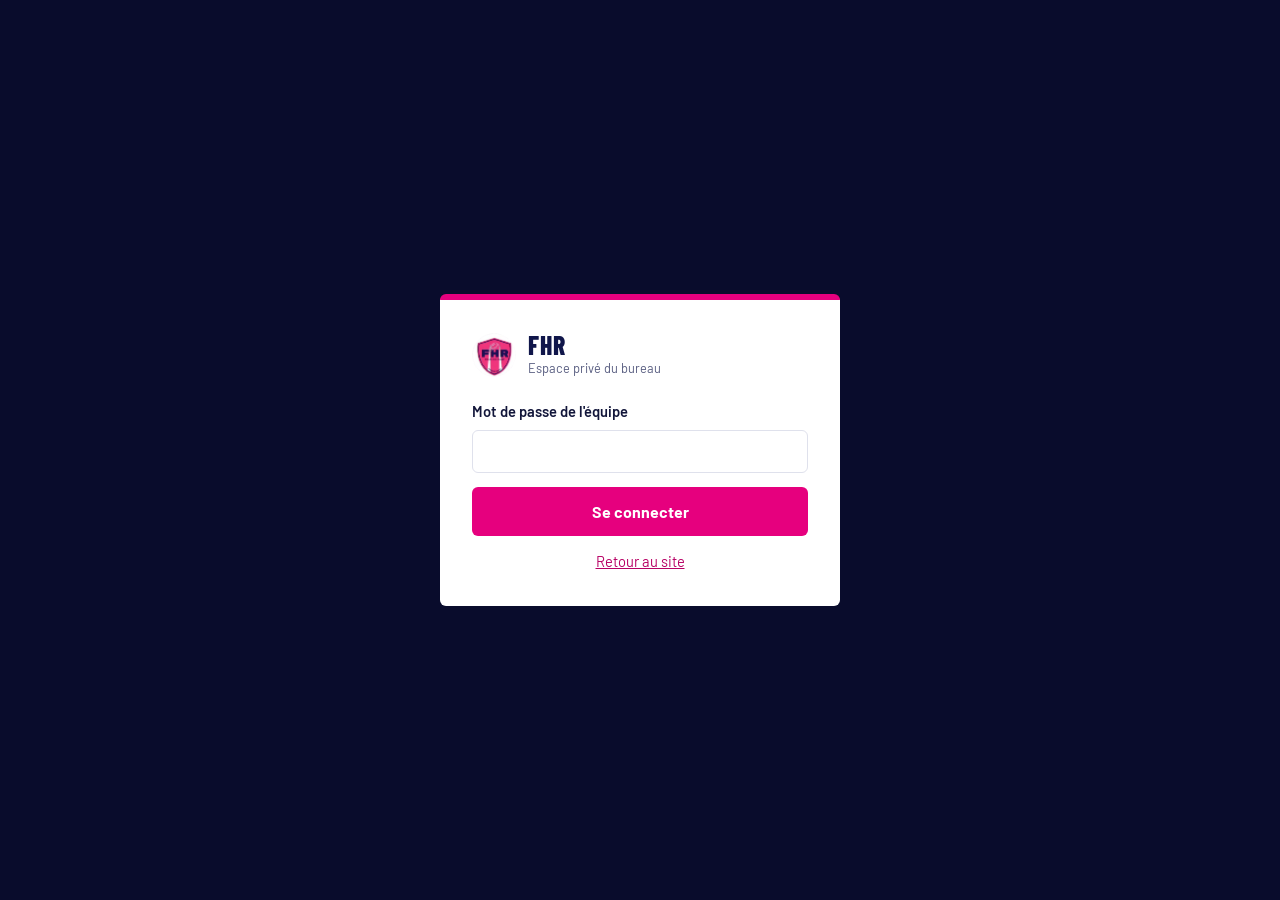
<file: admin.html>
<!DOCTYPE html>
<html lang="fr">
<head>
  <meta charset="UTF-8" />
  <meta name="viewport" content="width=device-width, initial-scale=1.0" />
  <meta name="robots" content="noindex" />
  <title>FHR – Espace privé</title>
  <link rel="icon" href="images/logo.png" />
  <link rel="preconnect" href="https://fonts.googleapis.com" />
  <link rel="preconnect" href="https://fonts.gstatic.com" crossorigin />
  <link href="https://fonts.googleapis.com/css2?family=Barlow+Condensed:wght@600;700;800&family=Barlow:wght@400;500;600;700&display=swap" rel="stylesheet" />
  <link rel="stylesheet" href="styles.css" />
  <link rel="stylesheet" href="admin.css" />
</head>
<body class="admin">
  <!-- Connexion -->
  <main class="connexion" id="ecran-connexion">
    <form class="formulaire carte-connexion" id="form-connexion">
      <div class="marque marque-connexion">
        <img src="images/logo.png" alt="" width="44" height="44" />
        <span><b>FHR</b><small>Espace privé du bureau</small></span>
      </div>
      <label>Mot de passe de l'équipe<input type="password" id="mdp" autocomplete="current-password" required /></label>
      <button type="submit" class="bouton bouton-rose">Se connecter</button>
      <p class="message" id="msg-connexion" role="alert"></p>
      <a href="index.html" class="retour">Retour au site</a>
    </form>
  </main>

  <!-- Espace privé -->
  <div class="espace" id="espace" hidden>
    <aside class="barre">
      <div class="marque">
        <img src="images/logo.png" alt="" width="40" height="40" />
        <span><b>FHR</b><small>Espace privé</small></span>
      </div>
      <nav class="onglets" id="onglets" aria-label="Rubriques">
        <p class="groupe">Contenu du site</p>
        <button data-p="reglages" class="actif">Textes et contact</button>
        <button data-p="chiffre">Chiffres clés</button>
        <button data-p="palmares">Palmarès</button>
        <button data-p="joueuse">Joueuses</button>
        <button data-p="entrainement">Entraînements</button>
        <button data-p="competition">Calendrier</button>
        <button data-p="photo">Photos des tournois</button>
        <button data-p="partenaire">Sponsors</button>
        <button data-p="offre">Offres de partenariat</button>
        <p class="groupe">Gestion de l'équipe</p>
        <button data-p="p-evenements">Événements</button>
        <button data-p="p-inscrits">Inscrits</button>
        <button data-p="p-budget">Budget</button>
        <button data-p="p-todos">Suivi sponsors</button>
      </nav>
      <div class="barre-bas">
        <a href="index.html" target="_blank" rel="noopener">Voir le site</a>
        <a href="#" id="deconnexion">Se déconnecter</a>
      </div>
    </aside>

    <main class="travail">
      <!-- Panneaux de contenu générés par admin.js -->
      <div id="panneaux-contenu"></div>

      <!-- Événements -->
      <section class="panneau" id="p-evenements">
        <header class="panneau-tete"><div><h1>Événements</h1><p>Les événements publiés apparaissent sur le site avec un bouton d'inscription.</p></div></header>
        <form class="formulaire carte grille-form" id="form-evenement">
          <label class="large">Titre<input name="title" placeholder="Tournoi à 7 de Toussaint" required /></label>
          <label>Date<input name="event_date" type="date" required /></label>
          <label>Heure<input name="event_time" type="time" /></label>
          <label class="large">Lieu<input name="location" required /></label>
          <label class="large">Description<textarea name="description" rows="3"></textarea></label>
          <div class="large"><button type="submit" class="bouton bouton-rose">Publier l'événement</button></div>
        </form>
        <div class="tableau-cadre"><table><thead><tr><th>Date</th><th>Heure</th><th>Titre</th><th>Lieu</th><th></th></tr></thead><tbody id="t-evenements"></tbody></table></div>
      </section>

      <!-- Inscrits -->
      <section class="panneau" id="p-inscrits">
        <header class="panneau-tete"><div><h1>Inscrits</h1><p>Les inscriptions reçues, regroupées par événement.</p></div>
          <button class="bouton bouton-ligne" id="export-inscrits">Télécharger (Excel/CSV)</button></header>
        <div id="tableaux-inscrits"></div>
      </section>

      <!-- Budget -->
      <section class="panneau" id="p-budget">
        <header class="panneau-tete"><div><h1>Budget</h1><p>Recettes et dépenses de la saison.</p></div>
          <button class="bouton bouton-ligne" id="export-budget">Télécharger (CSV)</button></header>
        <div class="totaux">
          <div class="total">Recettes<b id="tot-recettes">0 €</b></div>
          <div class="total">Dépenses<b id="tot-depenses">0 €</b></div>
          <div class="total">Solde<b id="tot-solde">0 €</b></div>
        </div>
        <form class="formulaire carte grille-form" id="form-budget">
          <label class="large">Libellé<input name="label" placeholder="Location minibus" required /></label>
          <label>Type<select name="entry_type"><option value="depense">Dépense</option><option value="recette">Recette</option></select></label>
          <label>Catégorie<input name="category" placeholder="Déplacement, Équipement, Sponsoring…" /></label>
          <label>Montant (€)<input name="amount" type="number" step="0.01" min="0" required /></label>
          <label>Date<input name="entry_date" type="date" required /></label>
          <div class="large"><button type="submit" class="bouton bouton-rose">Ajouter au budget</button></div>
        </form>
        <div class="tableau-cadre"><table><thead><tr><th>Date</th><th>Libellé</th><th>Catégorie</th><th>Type</th><th>Montant</th></tr></thead><tbody id="t-budget"></tbody></table></div>
      </section>

      <!-- Suivi sponsors -->
      <section class="panneau" id="p-todos">
        <header class="panneau-tete"><div><h1>Suivi sponsors</h1><p>Les contreparties promises à chaque sponsor, à cocher quand c'est fait.</p></div></header>
        <form class="formulaire carte grille-form" id="form-todo">
          <label>Sponsor<input name="sponsor" required /></label>
          <label>Action<input name="task" placeholder="Poster le logo sur Instagram" required /></label>
          <div class="large"><button type="submit" class="bouton bouton-rose">Ajouter la tâche</button></div>
        </form>
        <div id="liste-todos"></div>
      </section>
    </main>
  </div>

  <!-- Fenêtre d'édition d'un élément -->
  <dialog class="fenetre fenetre-large" id="editeur" aria-labelledby="editeur-titre">
    <form class="formulaire" id="form-editeur" method="dialog">
      <h3 id="editeur-titre">Modifier</h3>
      <div class="champs" id="editeur-champs"></div>
      <div class="actions">
        <button type="submit" class="bouton bouton-rose" id="editeur-enregistrer">Enregistrer</button>
        <button type="button" class="bouton bouton-ligne" id="editeur-annuler">Annuler</button>
      </div>
      <p class="message" id="editeur-msg" role="status"></p>
    </form>
  </dialog>

  <div class="toast" id="toast" role="status" aria-live="polite"></div>

  <script src="config.js"></script>
  <script src="contenu.js"></script>
  <script src="admin.js"></script>
</body>
</html>
</file>
<file: styles.css>
/* =====================================================
   FHR – Filles HEC Rugby
   Marine et rose du maillot, typographie condensée des
   numéros de maillot, bandeau à cerceaux en signature.
   ===================================================== */
:root {
  --marine: #10164a;
  --nuit: #090c2c;
  --rose: #e6007e;
  --rose-fonce: #b80065;
  --rose-pale: #fde6f2;
  --craie: #f4f5f9;
  --blanc: #ffffff;
  --ardoise: #585d80;
  --trait: #dfe1ec;
  --texte: #12163a;

  --titre: "Barlow Condensed", "Arial Narrow", sans-serif;
  --corps: "Barlow", "Segoe UI", Roboto, Arial, sans-serif;

  --conteneur: 1180px;
  --gouttiere: clamp(16px, 4vw, 40px);
  --rayon: 6px;
}

* { box-sizing: border-box; }
[hidden] { display: none !important; }
html { scroll-behavior: smooth; scroll-padding-top: 84px; }
@media (prefers-reduced-motion: reduce) { html { scroll-behavior: auto; } *, *::before, *::after { transition: none !important; animation: none !important; } }
body { margin: 0; font-family: var(--corps); font-size: 1.0625rem; line-height: 1.6; color: var(--texte); background: var(--craie); -webkit-font-smoothing: antialiased; }
img { max-width: 100%; display: block; }
a { color: var(--rose-fonce); }
h1, h2, h3 { font-family: var(--titre); line-height: 1.02; margin: 0; letter-spacing: .005em; }
h2 { font-size: clamp(2.2rem, 4.6vw, 3.4rem); font-weight: 800; color: var(--marine); }
h3 { font-size: 1.45rem; font-weight: 700; }
p { margin: 0 0 1em; }
:focus-visible { outline: 3px solid var(--rose); outline-offset: 3px; }

.evitement { position: absolute; left: -999px; top: 8px; background: var(--blanc); padding: 8px 14px; z-index: 100; }
.evitement:focus { left: 8px; }

.conteneur { max-width: var(--conteneur); margin: 0 auto; padding: 0 var(--gouttiere); }
.vide { color: var(--ardoise); font-style: italic; list-style: none; }

/* ---------- Boutons ---------- */
.bouton { display: inline-flex; align-items: center; justify-content: center; gap: 8px; font-family: var(--corps); font-weight: 700; font-size: 1rem; padding: 13px 24px; border-radius: var(--rayon); border: 2px solid transparent; text-decoration: none; cursor: pointer; transition: background-color .15s, color .15s, border-color .15s; }
.bouton:disabled { opacity: .6; cursor: wait; }
.bouton-rose { background: var(--rose); color: var(--blanc); }
.bouton-rose:hover { background: var(--rose-fonce); }
.bouton-clair { background: transparent; color: var(--blanc); border-color: rgba(255, 255, 255, .7); }
.bouton-clair:hover { background: var(--blanc); color: var(--marine); }
.bouton-ligne { background: transparent; color: var(--marine); border-color: var(--marine); }
.bouton-ligne:hover { background: var(--marine); color: var(--blanc); }

/* ---------- En-tête ---------- */
.entete { position: sticky; top: 0; z-index: 20; display: flex; align-items: center; justify-content: space-between; gap: 20px; padding: 12px var(--gouttiere); background: var(--nuit); color: var(--blanc); }
.marque { display: flex; align-items: center; gap: 12px; color: inherit; text-decoration: none; }
.marque img { width: 44px; height: 44px; border-radius: 50%; background: var(--blanc); object-fit: contain; }
.marque b { display: block; font-family: var(--titre); font-size: 1.6rem; font-weight: 800; line-height: 1; letter-spacing: .04em; }
.marque small { display: block; font-size: .8rem; opacity: .75; }
.entete nav { display: flex; align-items: center; gap: 2px; }
.entete nav a { color: var(--blanc); text-decoration: none; font-weight: 600; font-size: .95rem; padding: 8px 12px; border-radius: var(--rayon); }
.entete nav a:hover { background: rgba(255, 255, 255, .1); }
.entete nav a.nav-cta { background: var(--rose); margin-left: 10px; padding: 9px 16px; }
.entete nav a.nav-cta:hover { background: var(--rose-fonce); }
.menu-bouton { display: none; background: none; color: var(--blanc); border: 2px solid rgba(255, 255, 255, .5); border-radius: var(--rayon); padding: 7px 14px; font: 600 .95rem var(--corps); cursor: pointer; }

/* ---------- Accueil ---------- */
.hero { position: relative; min-height: min(88vh, 760px); display: flex; align-items: flex-end; background: var(--nuit); color: var(--blanc); overflow: hidden; }
.hero-photo { position: absolute; inset: 0; background: var(--nuit) center 30% / cover no-repeat; }
.hero-photo::after { content: ""; position: absolute; inset: 0; background: linear-gradient(90deg, rgba(9, 12, 44, .92) 0%, rgba(9, 12, 44, .65) 45%, rgba(9, 12, 44, .15) 100%), linear-gradient(0deg, rgba(9, 12, 44, .85) 0%, rgba(9, 12, 44, 0) 45%); }
.hero-contenu { position: relative; width: 100%; max-width: var(--conteneur); margin: 0 auto; padding: 120px var(--gouttiere) clamp(56px, 9vh, 96px); }
.hero h1 { font-size: clamp(3.2rem, 9vw, 7.4rem); font-weight: 800; line-height: .92; max-width: 11ch; margin-bottom: 26px; text-wrap: balance; }
.hero-texte { font-size: clamp(1.05rem, 1.6vw, 1.25rem); max-width: 52ch; opacity: .92; margin-bottom: 32px; }
.hero-actions { display: flex; flex-wrap: wrap; gap: 12px; }

/* Signature : les cerceaux du maillot */
.cerceaux { height: 30px; background: repeating-linear-gradient(180deg, var(--marine) 0 10px, var(--rose) 10px 20px); }

/* ---------- Chiffres clés ---------- */
.chiffres { background: var(--marine); color: var(--blanc); padding: 40px 0; }
.chiffres-liste { display: grid; grid-template-columns: repeat(auto-fit, minmax(190px, 1fr)); margin: 0; }
.chiffre { display: flex; flex-direction: column-reverse; padding: 6px 24px; border-left: 2px solid rgba(255, 255, 255, .18); }
.chiffre:first-child { border-left: 0; padding-left: 0; }
.chiffre dd { margin: 0; font-family: var(--titre); font-size: clamp(2.8rem, 5vw, 3.8rem); font-weight: 800; line-height: 1; color: var(--blanc); }
.chiffre dt { color: #c9cbe3; font-size: .98rem; margin-top: 6px; }

/* ---------- Sections ---------- */
.bloc { padding: clamp(64px, 9vw, 112px) 0; }
.bloc-blanc { background: var(--blanc); }
.bloc-nuit { background: var(--nuit); color: var(--blanc); }
.bloc-nuit h2 { color: var(--blanc); }
.titre-section { margin-bottom: 40px; max-width: 62ch; }
.titre-section h2 { margin-bottom: 12px; }
.titre-section p { color: var(--ardoise); font-size: 1.1rem; margin: 0; }
.bloc-nuit .titre-section p { color: #b8bad6; }

/* ---------- Le club ---------- */
.club { display: grid; grid-template-columns: minmax(0, 1.5fr) minmax(260px, 1fr); gap: clamp(32px, 6vw, 88px); align-items: start; }
.club h2 { margin-bottom: 24px; max-width: 16ch; }
.texte-long { max-width: 62ch; font-size: 1.15rem; line-height: 1.7; }
.palmares { background: var(--blanc); border-top: 6px solid var(--rose); padding: 28px 30px 18px; border-radius: 0 0 var(--rayon) var(--rayon); }
.palmares h3 { color: var(--marine); margin-bottom: 14px; }
.palmares ol { list-style: none; margin: 0; padding: 0; }
.palmares li { display: grid; grid-template-columns: 74px 1fr; gap: 12px; align-items: baseline; padding: 12px 0; border-top: 1px solid var(--trait); font-weight: 600; }
.palmares .annee { font-family: var(--titre); font-weight: 800; font-size: 1.6rem; color: var(--rose); line-height: 1; }

/* ---------- L'équipe ---------- */
.joueuses { list-style: none; margin: 0; padding: 0; display: grid; gap: 28px 22px; grid-template-columns: repeat(auto-fill, minmax(165px, 1fr)); }
.joueuse-photo { position: relative; aspect-ratio: 4 / 5; background: var(--marine); border-radius: var(--rayon); overflow: hidden; }
.joueuse-photo img { position: absolute; inset: 0; width: 100%; height: 100%; object-fit: cover; z-index: 1; }
.joueuse-initiales { position: absolute; inset: 0; display: grid; place-items: center; font-family: var(--titre); font-size: 4rem; font-weight: 800; color: rgba(255, 255, 255, .22); }
.joueuse-infos { display: flex; align-items: center; gap: 14px; padding-top: 14px; }
.maillot { flex: none; font-family: var(--titre); font-weight: 800; font-size: 2.6rem; line-height: .9; color: var(--rose); min-width: 1.4em; }
.joueuse h3 { font-size: 1.3rem; color: var(--marine); }
.joueuse p { margin: 2px 0 0; color: var(--ardoise); font-size: .95rem; }

/* ---------- La saison ---------- */
.saison { display: grid; grid-template-columns: minmax(0, 1.6fr) minmax(260px, 1fr); gap: clamp(32px, 5vw, 72px); align-items: start; }
.calendrier { list-style: none; margin: 0; padding: 0; border-top: 2px solid var(--marine); }
.competition { display: grid; grid-template-columns: 96px 1fr auto; gap: 20px; align-items: center; padding: 18px 0; border-bottom: 1px solid var(--trait); }
.competition time { display: flex; flex-direction: column; font-family: var(--titre); color: var(--marine); line-height: 1; }
.competition time b { font-size: 2rem; font-weight: 800; }
.competition time span { font-size: 1.05rem; font-weight: 700; color: var(--rose); margin-top: 4px; }
.competition h3 { color: var(--marine); font-size: 1.4rem; }
.competition p { margin: 4px 0 0; color: var(--ardoise); font-size: .95rem; }
.competition.passee { opacity: .55; }
.competition.prochaine { background: var(--blanc); margin: 0 -16px; padding-left: 16px; padding-right: 16px; box-shadow: inset 4px 0 0 var(--rose); }
.etat, .resultat { font-size: .85rem; font-weight: 700; padding: 5px 10px; border-radius: 4px; white-space: nowrap; background: var(--craie); color: var(--ardoise); border: 1px solid var(--trait); }
.etat-prochain { background: var(--rose-pale); color: var(--rose-fonce); border-color: transparent; }
.resultat { background: var(--marine); color: var(--blanc); border-color: var(--marine); }
.entrainements { background: var(--marine); color: var(--blanc); padding: 28px 30px; border-radius: var(--rayon); }
.entrainements h3 { margin-bottom: 8px; }
.entrainements ul { list-style: none; margin: 0; padding: 0; }
.entrainements li { display: grid; grid-template-columns: 1fr auto; gap: 2px 12px; padding: 14px 0; border-top: 1px solid rgba(255, 255, 255, .15); }
.entrainements li b { font-family: var(--titre); font-size: 1.35rem; font-weight: 700; }
.entrainements li span { font-weight: 700; color: #ff9fd0; align-self: center; }
.entrainements li small { grid-column: 1 / -1; color: #c9cbe3; font-size: .9rem; }

/* ---------- Tournois ---------- */
.galerie { display: grid; gap: 14px; grid-template-columns: repeat(auto-fit, minmax(240px, 1fr)); grid-auto-rows: 340px; grid-auto-flow: dense; }
.photo { position: relative; padding: 0; border: 0; border-radius: var(--rayon); overflow: hidden; cursor: zoom-in; background: var(--marine); color: var(--blanc); text-align: left; font: inherit; }
.photo.photo-une { grid-column: span 2; grid-row: span 2; }
.photo img { width: 100%; height: 100%; object-fit: cover; transition: transform .4s ease; }
.photo:hover img { transform: scale(1.04); }
.photo span { position: absolute; left: 0; right: 0; bottom: 0; padding: 48px 16px 14px; background: linear-gradient(transparent, rgba(9, 12, 44, .9)); font-family: var(--titre); font-weight: 700; font-size: 1.3rem; line-height: 1.1; }
.photo span small { display: block; font-family: var(--corps); font-weight: 500; font-size: .85rem; opacity: .8; margin-top: 4px; }

.visionneuse { border: 0; padding: 0; background: transparent; max-width: 100vw; max-height: 100vh; width: 100vw; height: 100vh; }
.visionneuse::backdrop { background: rgba(9, 12, 44, .94); }
.visionneuse[open] { display: grid; grid-template-columns: 64px 1fr 64px; align-items: center; }
.visionneuse figure { margin: 0; display: flex; flex-direction: column; align-items: center; gap: 12px; }
.visionneuse img { max-width: 100%; max-height: 84vh; object-fit: contain; border-radius: var(--rayon); }
.visionneuse figcaption { color: var(--blanc); font-family: var(--titre); font-size: 1.35rem; font-weight: 700; }
.visionneuse button { background: none; border: 0; color: var(--blanc); font-size: 2.6rem; cursor: pointer; line-height: 1; padding: 10px; }
.visionneuse-fermer { position: fixed; top: 12px; right: 18px; }

/* ---------- Partenaires ---------- */
.niveau + .niveau { margin-top: 44px; }
.niveau h3 { font-size: 1.25rem; color: var(--ardoise); font-weight: 700; margin-bottom: 16px; }
.logos { display: grid; gap: 16px; grid-template-columns: repeat(auto-fill, minmax(200px, 1fr)); }
.niveau-principal .logos { grid-template-columns: minmax(0, 560px); }
.partenaire { display: flex; flex-direction: column; gap: 10px; border: 1px solid var(--trait); border-radius: var(--rayon); padding: 22px; color: var(--texte); text-decoration: none; background: var(--blanc); transition: border-color .15s; }
a.partenaire:hover { border-color: var(--rose); }
.partenaire .logo { height: 96px; display: grid; place-items: center; }
.niveau-principal .partenaire .logo { height: 150px; }
.partenaire .logo img { max-height: 100%; max-width: 100%; object-fit: contain; }
.logo-texte { font-family: var(--titre); font-weight: 800; font-size: 1.8rem; color: var(--marine); text-align: center; }
.partenaire p { margin: 0; font-size: .92rem; color: var(--ardoise); }

/* ---------- Devenir partenaire ---------- */
.partenariat { background: var(--blanc); }
.partenariat-intro { max-width: 64ch; margin-bottom: 44px; }
.partenariat-intro h2 { margin-bottom: 16px; }
.partenariat-intro p { font-size: 1.15rem; color: var(--ardoise); }
.offres { display: grid; gap: 18px; grid-template-columns: repeat(auto-fit, minmax(260px, 1fr)); align-items: stretch; }
.offre { position: relative; border: 1px solid var(--trait); border-radius: var(--rayon); padding: 30px 28px; background: var(--craie); display: flex; flex-direction: column; }
.offre h3 { font-size: 1.8rem; color: var(--marine); }
.offre .prix { font-weight: 700; color: var(--rose-fonce); margin: 8px 0 18px; font-size: 1.1rem; }
.offre ul { margin: 0; padding: 0; list-style: none; }
.offre li { padding: 9px 0 9px 26px; border-top: 1px solid var(--trait); position: relative; }
.offre li::before { content: ""; position: absolute; left: 2px; top: 17px; width: 12px; height: 6px; border-left: 2.5px solid var(--rose); border-bottom: 2.5px solid var(--rose); transform: rotate(-45deg); }
.offre-phare { background: var(--marine); color: var(--blanc); border-color: var(--marine); }
.offre-phare h3 { color: var(--blanc); }
.offre-phare .prix { color: #ff9fd0; }
.offre-phare li { border-color: rgba(255, 255, 255, .16); }
.offre-badge { position: absolute; top: -13px; left: 26px; margin: 0; background: var(--rose); color: var(--blanc); font-size: .85rem; font-weight: 700; padding: 3px 12px; border-radius: 4px; }
.contact { margin-top: 40px; display: grid; grid-template-columns: minmax(0, 1fr) auto; gap: 24px; align-items: center; padding: 30px; border-radius: var(--rayon); background: var(--rose-pale); }
.contact h3 { font-size: 1.8rem; color: var(--marine); margin-bottom: 6px; }
.contact p { margin: 0; color: var(--texte); }
.contact-actions { display: flex; flex-wrap: wrap; gap: 12px; align-items: center; justify-content: flex-end; }
.contact-details { flex-basis: 100%; display: flex; gap: 18px; justify-content: flex-end; font-weight: 600; }

/* ---------- Événements ---------- */
.evenements { display: grid; gap: 18px; grid-template-columns: repeat(auto-fill, minmax(280px, 1fr)); }
.evenement { background: var(--blanc); border-radius: var(--rayon); padding: 26px; display: flex; flex-direction: column; border-top: 4px solid var(--marine); }
.evenement h3 { color: var(--marine); font-size: 1.6rem; margin-bottom: 6px; }
.evenement-date { color: var(--rose-fonce); font-weight: 700; margin-bottom: 8px; }
.evenement-lieu { color: var(--ardoise); font-weight: 600; }
.evenement p:last-of-type { flex: 1; }
.evenement .bouton { align-self: flex-start; }

/* ---------- Fenêtres & formulaires ---------- */
.fenetre { border: 0; border-radius: var(--rayon); padding: 0; width: min(440px, calc(100vw - 32px)); border-top: 6px solid var(--rose); }
.fenetre::backdrop { background: rgba(9, 12, 44, .7); }
.formulaire { display: grid; gap: 14px; padding: 28px; }
.formulaire h3 { color: var(--marine); font-size: 1.7rem; }
label { display: grid; gap: 6px; font-weight: 600; font-size: .92rem; color: var(--texte); }
input, select, textarea { width: 100%; font: 400 1rem var(--corps); padding: 11px 13px; border: 1.5px solid var(--trait); border-radius: var(--rayon); background: var(--blanc); color: var(--texte); }
input:focus, select:focus, textarea:focus { outline: none; border-color: var(--rose); box-shadow: 0 0 0 3px var(--rose-pale); }
.actions { display: flex; gap: 10px; flex-wrap: wrap; }
.message { display: none; margin: 0; padding: 10px 14px; border-radius: var(--rayon); font-weight: 600; }
.message.ok { display: block; background: #e2f5e7; color: #1c6b31; }
.message.erreur { display: block; background: #fde3e3; color: #a12020; }

/* ---------- Pied de page ---------- */
.pied { background: var(--nuit); color: #c9cbe3; padding: 44px 0; }
.pied-grille { display: flex; flex-wrap: wrap; align-items: center; justify-content: space-between; gap: 24px; }
.pied a { color: var(--blanc); }
.marque-pied { color: var(--blanc); }
.sociaux { display: flex; gap: 16px; margin-top: 4px; }
.lien-prive { font-size: .9rem; opacity: .7; }

/* ---------- Mobile ---------- */
@media (max-width: 980px) {
  .menu-bouton { display: block; }
  .entete { flex-wrap: wrap; }
  .entete nav { display: none; width: 100%; flex-direction: column; align-items: stretch; padding: 8px 0 4px; }
  .entete.menu-ouvert nav { display: flex; }
  .entete nav a { padding: 12px; }
  .entete nav a.nav-cta { margin: 8px 0 0; text-align: center; }
  .club, .saison { grid-template-columns: 1fr; }
}
@media (max-width: 640px) {
  body { font-size: 1rem; }
  .hero { min-height: 82vh; }
  .chiffres-liste { grid-template-columns: 1fr 1fr; gap: 22px 0; }
  .chiffre { padding: 0 0 0 16px; }
  .chiffre:nth-child(odd) { border-left: 0; padding-left: 0; }
  .competition { grid-template-columns: 70px 1fr; }
  .competition .etat, .competition .resultat { grid-column: 2; justify-self: start; }
  .competition.prochaine { margin: 0 -12px; padding-left: 12px; padding-right: 12px; }
  .galerie { grid-template-columns: 1fr 1fr; grid-auto-rows: 180px; gap: 10px; }
  .joueuses { grid-template-columns: 1fr 1fr; gap: 22px 14px; }
  .maillot { font-size: 2rem; }
  .joueuse h3 { font-size: 1.1rem; }
  .contact { grid-template-columns: 1fr; padding: 24px; }
  .contact-actions, .contact-details { justify-content: flex-start; }
  .visionneuse[open] { grid-template-columns: 40px 1fr 40px; }
}
</file>
<file: admin.css>
/* Espace privé – s'appuie sur les couleurs et polices de styles.css */
body.admin { background: var(--craie); }

/* ---------- Connexion ---------- */
.connexion { min-height: 100vh; display: grid; place-items: center; padding: 24px; background: var(--nuit); }
.carte-connexion { width: min(400px, 100%); background: var(--blanc); border-radius: var(--rayon); border-top: 6px solid var(--rose); padding: 32px; }
.marque-connexion { color: var(--marine); margin-bottom: 8px; }
.marque-connexion small { opacity: 1; color: var(--ardoise); }
.retour { font-size: .92rem; text-align: center; }

/* ---------- Mise en page ---------- */
.espace { display: grid; grid-template-columns: 250px minmax(0, 1fr); min-height: 100vh; }
.barre { position: sticky; top: 0; height: 100vh; overflow-y: auto; background: var(--nuit); color: var(--blanc); padding: 22px 14px; display: flex; flex-direction: column; gap: 22px; }
.barre .marque { padding: 0 8px; }
.onglets { display: flex; flex-direction: column; gap: 2px; }
.onglets .groupe { margin: 14px 10px 6px; font-size: .82rem; font-weight: 600; color: #8f92b8; }
.onglets .groupe:first-child { margin-top: 0; }
.onglets button { text-align: left; background: none; border: 0; color: #e3e4f2; font: 500 .98rem var(--corps); padding: 9px 12px; border-radius: var(--rayon); cursor: pointer; }
.onglets button:hover { background: rgba(255, 255, 255, .08); }
.onglets button.actif { background: var(--rose); color: var(--blanc); font-weight: 700; }
.barre-bas { margin-top: auto; display: flex; flex-direction: column; gap: 8px; padding: 0 12px; font-size: .92rem; }
.barre-bas a { color: #c9cbe3; }

.travail { padding: 36px clamp(16px, 4vw, 48px) 80px; max-width: 1100px; width: 100%; }
.panneau { display: none; }
.panneau.actif { display: block; }
.panneau-tete { display: flex; flex-wrap: wrap; align-items: flex-end; justify-content: space-between; gap: 16px; margin-bottom: 26px; }
.panneau-tete h1 { font-size: 2.6rem; font-weight: 800; color: var(--marine); margin-bottom: 6px; }
.panneau-tete p { margin: 0; color: var(--ardoise); max-width: 60ch; }
.tete-actions { display: flex; flex-wrap: wrap; gap: 10px; }
.sous-titre { font-size: 1.6rem; color: var(--marine); margin: 28px 0 12px; display: flex; align-items: center; gap: 10px; }
.compteur { font-family: var(--corps); font-size: .9rem; background: var(--rose); color: var(--blanc); border-radius: 4px; padding: 1px 8px; }

.carte { background: var(--blanc); border: 1px solid var(--trait); border-radius: var(--rayon); padding: 26px; margin-bottom: 24px; }
.grille-form { grid-template-columns: 1fr 1fr; }
.grille-form .large { grid-column: 1 / -1; }
.aide { font-weight: 400; color: var(--ardoise); font-size: .85rem; }
.case { display: flex; align-items: center; gap: 10px; font-weight: 600; }
.case input { width: 20px; height: 20px; accent-color: var(--rose); }

/* ---------- Petits boutons ---------- */
.petit, .icone { font: 600 .9rem var(--corps); border-radius: var(--rayon); cursor: pointer; border: 1.5px solid var(--trait); background: var(--blanc); color: var(--marine); padding: 6px 12px; }
.petit:hover, .icone:hover { border-color: var(--marine); }
.petit.danger { color: #b3261e; }
.petit.danger:hover { border-color: #b3261e; }
.icone { padding: 6px 10px; }
.icone:disabled { opacity: .35; cursor: default; border-color: var(--trait); }
.petit-bouton { padding: 7px 14px; font-size: .92rem; }

/* ---------- Listes de contenu ---------- */
.liste-elements { display: flex; flex-direction: column; gap: 8px; }
.element { display: flex; align-items: center; gap: 16px; background: var(--blanc); border: 1px solid var(--trait); border-radius: var(--rayon); padding: 12px 14px; }
.element-texte { flex: 1; min-width: 0; display: flex; flex-wrap: wrap; align-items: baseline; gap: 4px 10px; }
.element-texte small { color: var(--ardoise); }
.element-texte .gros { font-family: var(--titre); font-size: 1.6rem; color: var(--rose); line-height: 1; }
.maillot-mini { font-family: var(--titre); font-size: 1.4rem; color: var(--rose); min-width: 1.6em; }
.element-actions, .tuile-actions { display: flex; flex-wrap: wrap; gap: 6px; }
.vignette { width: 56px; height: 56px; border-radius: var(--rayon); object-fit: cover; background: var(--craie); flex: none; }
.vignette-logo { object-fit: contain; padding: 4px; border: 1px solid var(--trait); background: var(--blanc); }
.vignette-vide { display: inline-block; background: repeating-linear-gradient(45deg, var(--craie) 0 6px, #e8e9f1 6px 12px); }

.liste-galerie { display: grid; grid-template-columns: repeat(auto-fill, minmax(210px, 1fr)); gap: 14px; }
.tuile { margin: 0; background: var(--blanc); border: 1px solid var(--trait); border-radius: var(--rayon); overflow: hidden; display: flex; flex-direction: column; }
.tuile .vignette { width: 100%; height: 190px; border-radius: 0; }
.tuile figcaption { padding: 10px 12px 4px; display: flex; flex-direction: column; font-weight: 600; flex: 1; }
.tuile figcaption small { color: var(--ardoise); font-weight: 400; }
.tuile-actions { padding: 8px 12px 12px; }

/* ---------- Champs photo / fichier ---------- */
.champ-media { display: grid; grid-template-columns: auto 1fr; gap: 6px 16px; align-items: center; padding: 14px; border: 1.5px dashed var(--trait); border-radius: var(--rayon); }
.champ-media.envoi { opacity: .6; pointer-events: none; }
.champ-titre { grid-column: 1 / -1; font-weight: 600; font-size: .92rem; }
.media-apercu .vignette { width: 96px; height: 96px; }
.media-actions { display: flex; flex-wrap: wrap; gap: 8px; align-items: center; }
.champ-media .aide, .media-etat { grid-column: 1 / -1; margin: 0; }
.media-etat { font-size: .88rem; font-weight: 600; color: var(--rose-fonce); }
.media-etat:empty { display: none; }
.fichier-nom { font-weight: 600; color: var(--ardoise); }
.voir { font-size: .92rem; font-weight: 600; }

/* ---------- Fenêtre d'édition ---------- */
.fenetre-large { width: min(620px, calc(100vw - 24px)); max-height: calc(100vh - 24px); }
.champs { display: grid; gap: 14px; }

/* ---------- Tableaux ---------- */
.tableau-cadre { overflow-x: auto; background: var(--blanc); border: 1px solid var(--trait); border-radius: var(--rayon); }
table { width: 100%; border-collapse: collapse; font-size: .95rem; }
th { text-align: left; background: var(--marine); color: var(--blanc); font-weight: 600; padding: 11px 12px; white-space: nowrap; }
td { padding: 10px 12px; border-top: 1px solid var(--trait); }
td.plus { color: #1c6b31; font-weight: 700; white-space: nowrap; }
td.moins { color: #b3261e; font-weight: 700; white-space: nowrap; }
.totaux { display: grid; grid-template-columns: repeat(auto-fit, minmax(180px, 1fr)); gap: 12px; margin-bottom: 20px; }
.total { background: var(--blanc); border: 1px solid var(--trait); border-left: 5px solid var(--rose); border-radius: var(--rayon); padding: 14px 18px; color: var(--ardoise); font-weight: 600; }
.total b { display: block; font-family: var(--titre); font-size: 2rem; color: var(--marine); }
.total b.negatif { color: #b3261e; }
.todo { display: flex; align-items: center; gap: 12px; background: var(--blanc); border: 1px solid var(--trait); padding: 12px 16px; border-radius: var(--rayon); margin-bottom: 8px; font-weight: 400; cursor: pointer; }
.todo input { width: 20px; height: 20px; accent-color: var(--rose); flex: none; }
.todo.fait span { text-decoration: line-through; opacity: .55; }

/* ---------- Notifications ---------- */
.toast { position: fixed; left: 50%; bottom: 24px; transform: translate(-50%, 20px); opacity: 0; pointer-events: none; background: var(--marine); color: var(--blanc); padding: 12px 20px; border-radius: var(--rayon); font-weight: 600; max-width: calc(100vw - 32px); transition: opacity .2s, transform .2s; z-index: 60; }
.toast.visible { opacity: 1; transform: translate(-50%, 0); }
.toast.erreur { background: #b3261e; }

/* ---------- Mobile ---------- */
@media (max-width: 860px) {
  .espace { grid-template-columns: 1fr; grid-template-rows: auto 1fr; }
  .barre { position: static; height: auto; padding: 12px 0 0; gap: 10px; }
  .barre .marque { padding: 0 16px; }
  .onglets { flex-direction: row; overflow-x: auto; gap: 4px; padding: 0 12px 12px; scrollbar-width: none; }
  .onglets .groupe { display: none; }
  .onglets button { white-space: nowrap; flex: none; }
  .barre-bas { flex-direction: row; gap: 18px; padding: 0 16px 10px; margin-top: 0; }
  .travail { padding-top: 24px; }
  .panneau-tete h1 { font-size: 2.1rem; }
  .grille-form { grid-template-columns: 1fr; }
  .element { flex-wrap: wrap; }
  .element-actions { width: 100%; }
}
</file>
